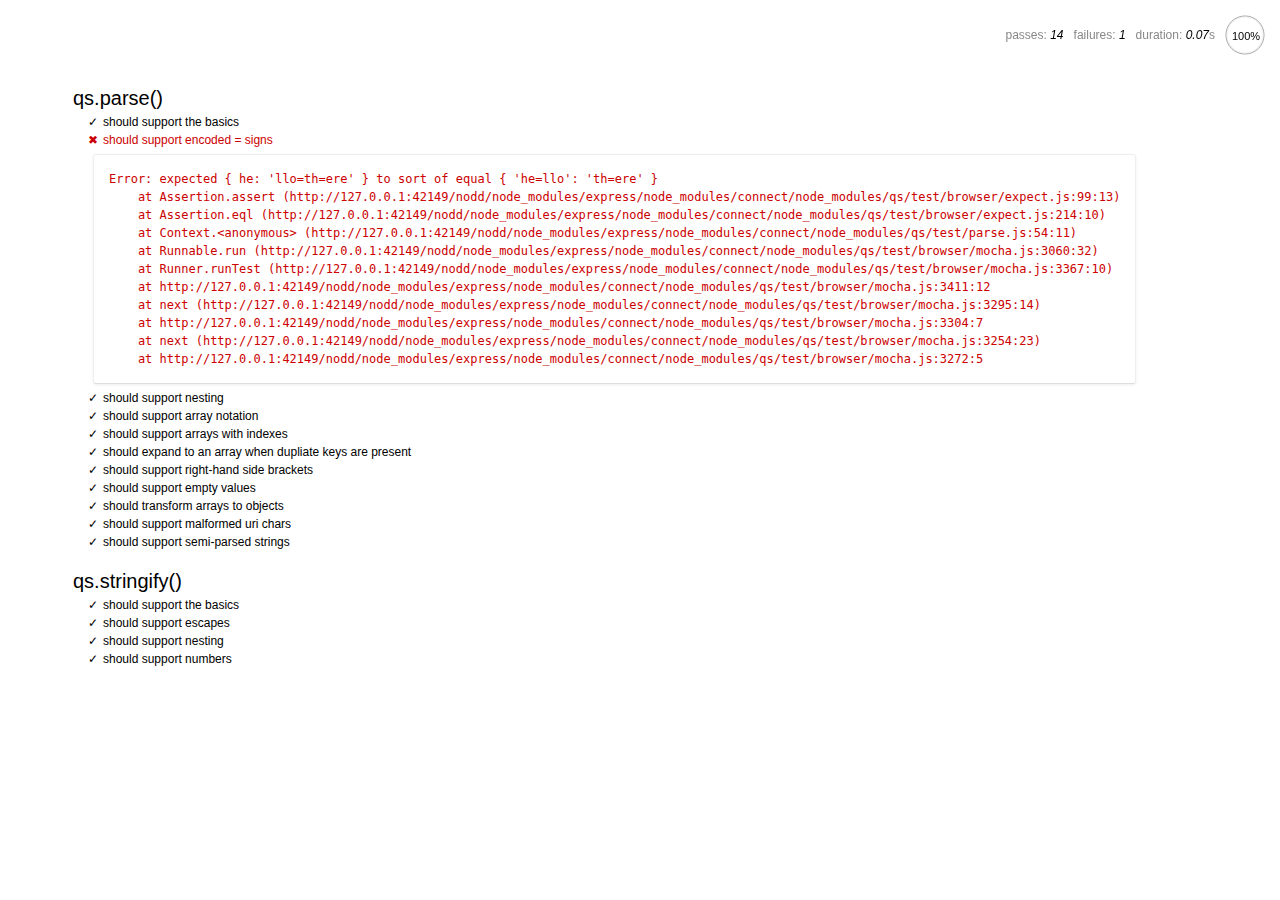
<file: nodd/node_modules/express/node_modules/connect/node_modules/qs/test/browser/index.html>
<html>
  <head>
    <title>Mocha</title>
    <meta http-equiv="Content-Type" content="text/html; charset=UTF-8">
    <link rel="stylesheet" href="mocha.css" />
    <script src="jquery.js" type="text/javascript"></script>
    <script src="expect.js"></script>
    <script src="mocha.js"></script>
    <script>mocha.setup('bdd')</script>
    <script src="qs.js"></script>
    <script src="../parse.js"></script>
    <script src="../stringify.js"></script>
    <script>onload = mocha.run;</script>
  </head>
  <body>
    <div id="mocha"></div>
  </body>
</html>
</file>
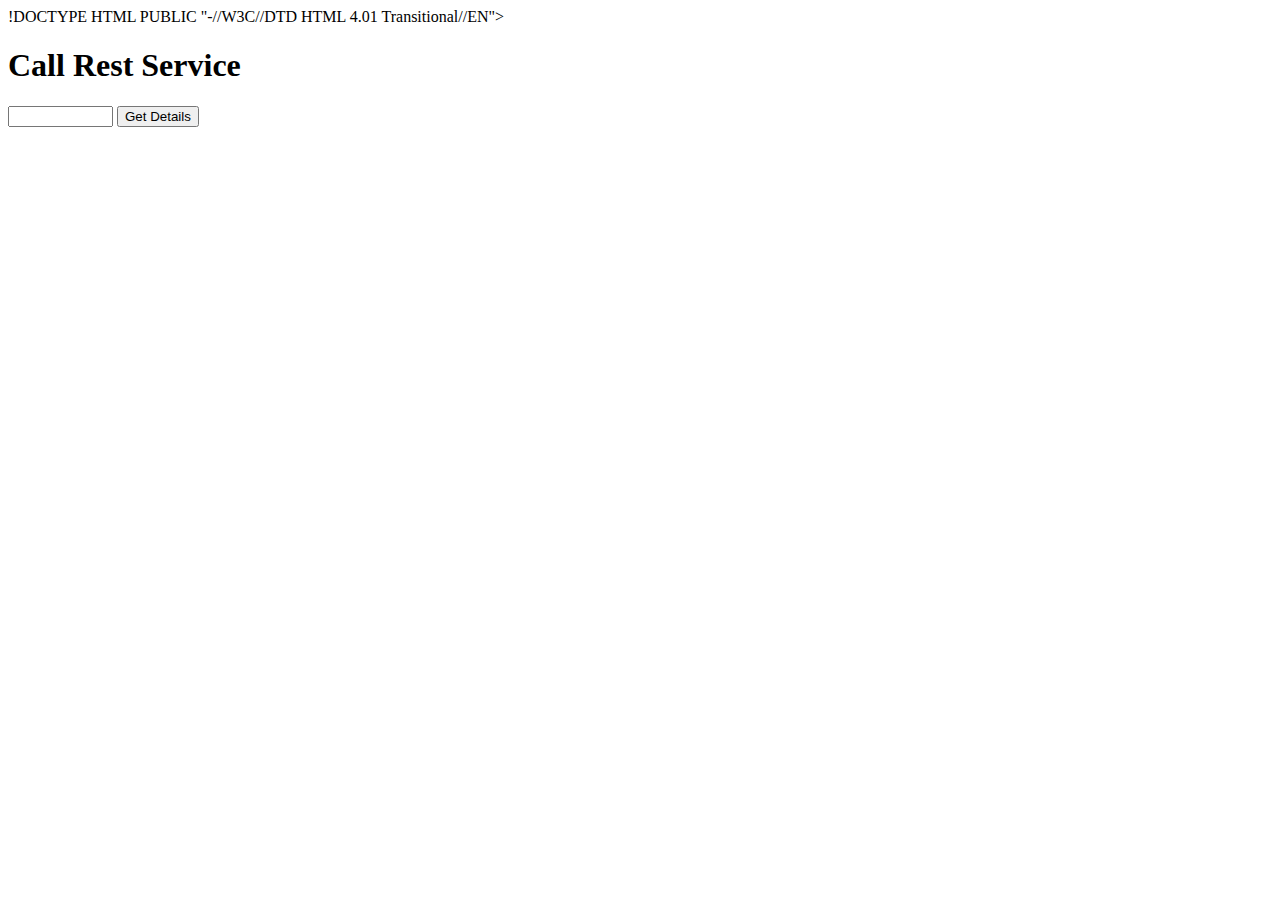
<file: rest-doct.html>
!DOCTYPE HTML PUBLIC "-//W3C//DTD HTML 4.01 Transitional//EN">
<html>
  <head>
    <title>Rest call</title>
    <meta http-equiv="Content-Type" content="text/html; charset=UTF-8">
    <script language="javascript">
    var xmlhttp;
    function init() {
       // put more code here in case you are concerned about browsers that do not provide XMLHttpRequest object directly
       xmlhttp = new XMLHttpRequest();
    }
    function getdetails() {
        var empno = document.getElementById("empno");
        var url = "https://api.doctoralia.com/v1/fr/searchNearBy?lat=48.853581&lng=2.348915&specialityId=1071&apiKey=89dbbd84";
        xmlhttp.open('GET',url,true);
        xmlhttp.send(null);
        xmlhttp.onreadystatechange = function() {

               var empname =  document.getElementById("empname");
               var age =  document.getElementById("age");
               if (xmlhttp.readyState == 4) {
                  if ( xmlhttp.status == 200) {
                       var det = eval( "(" +  xmlhttp.responseText + ")");
                       if (det.age > 0 ) {
                          empname.value = det.name;
                          age.value = det.age;
                       }
                       else {
                           empname.value = "";
                           age.value ="";
                           alert("Invalid Employee ID");
                       }
                 }
                 else
                       alert("Error ->" + xmlhttp.responseText);
              }
        };
    }
  </script>
  </head>
  <body  onload="init()">
   <h1>Call Rest Service </h1>
   <p>
      
      <input type="text" id="empno" size="10"/>  <input type="button" value="Get Details" onclick="getdetails()"/>
   </p>
  
  </body>
</html>
</file>
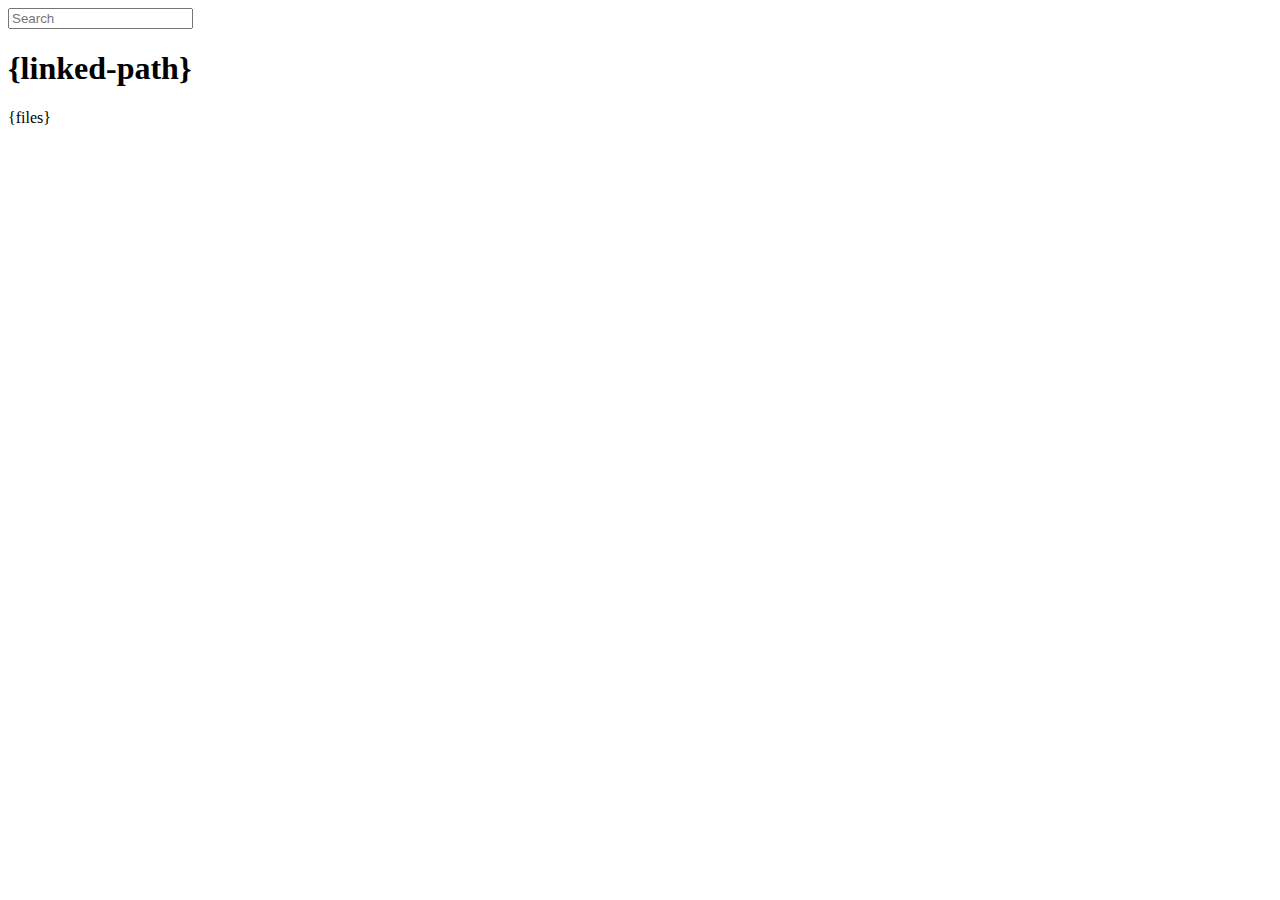
<file: nodd/node_modules/express/node_modules/connect/lib/public/directory.html>
<!DOCTYPE html>
<html>
  <head>
    <meta charset='utf-8'> 
    <title>listing directory {directory}</title>
    <style>{style}</style>
    <script>
      function $(id){
        var el = 'string' == typeof id
          ? document.getElementById(id)
          : id;

        el.on = function(event, fn){
          if ('content loaded' == event) {
            event = window.attachEvent ? "load" : "DOMContentLoaded";
          }
          el.addEventListener
            ? el.addEventListener(event, fn, false)
            : el.attachEvent("on" + event, fn);
        };

        el.all = function(selector){
          return $(el.querySelectorAll(selector));
        };

        el.each = function(fn){
          for (var i = 0, len = el.length; i < len; ++i) {
            fn($(el[i]), i);
          }
        };

        el.getClasses = function(){
          return this.getAttribute('class').split(/\s+/);
        };

        el.addClass = function(name){
          var classes = this.getAttribute('class');
          el.setAttribute('class', classes
            ? classes + ' ' + name
            : name);
        };

        el.removeClass = function(name){
          var classes = this.getClasses().filter(function(curr){
            return curr != name;
          });
          this.setAttribute('class', classes);
        };

        return el;
      }

      function search() {
        var str = $('search').value
          , links = $('files').all('a');

        links.each(function(link){
          var text = link.textContent;

          if ('..' == text) return;
          if (str.length && ~text.indexOf(str)) {
            link.addClass('highlight');
          } else {
            link.removeClass('highlight');
          }
        });
      }

      $(window).on('content loaded', function(){
        $('search').on('keyup', search);
      });
    </script>
  </head>
  <body class="directory">
    <input id="search" type="text" placeholder="Search" autocomplete="off" />
    <div id="wrapper">
      <h1>{linked-path}</h1>
      {files}
    </div>
  </body>
</html>
</file>
<file: nodd/node_modules/express/node_modules/connect/node_modules/qs/test/browser/mocha.css>
body {
  font: 20px/1.5 "Helvetica Neue", Helvetica, Arial, sans-serif;
  padding: 60px 50px;
}

#mocha h1, h2 {
  margin: 0;
}

#mocha h1 {
  margin-top: 15px;
  font-size: 1em;
  font-weight: 200;
}

#mocha .suite .suite h1 {
  margin-top: 0;
  font-size: .8em;
}

#mocha h2 {
  font-size: 12px;
  font-weight: normal;
  cursor: pointer;
}

#mocha .suite {
  margin-left: 15px;
}

#mocha .test {
  margin-left: 15px;
}

#mocha .test:hover h2::after {
  position: relative;
  top: 0;
  right: -10px;
  content: '(view source)';
  font-size: 12px;
  font-family: arial;
  color: #888;
}

#mocha .test.pending:hover h2::after {
  content: '(pending)';
  font-family: arial;
}

#mocha .test.pass.medium .duration {
  background: #C09853;
}

#mocha .test.pass.slow .duration {
  background: #B94A48;
}

#mocha .test.pass::before {
  content: '✓';
  font-size: 12px;
  display: block;
  float: left;
  margin-right: 5px;
}

#mocha .test.pass .duration {
  font-size: 9px;
  margin-left: 5px;
  padding: 2px 5px;
  color: white;
  -webkit-box-shadow: inset 0 1px 1px rgba(0,0,0,.2);
  -moz-box-shadow: inset 0 1px 1px rgba(0,0,0,.2);
  box-shadow: inset 0 1px 1px rgba(0,0,0,.2);
  -webkit-border-radius: 5px;
  -moz-border-radius: 5px;
  -ms-border-radius: 5px;
  -o-border-radius: 5px;
  border-radius: 5px;
}

#mocha .test.pass.fast .duration {
  display: none;
}

#mocha .test.pending {
  color: #0b97c4;
}

#mocha .test.pending::before {
  content: '◦';
  color: #0b97c4;
}

#mocha .test.fail {
  color: #c00;
}

#mocha .test.fail pre {
  color: black;
}

#mocha .test.fail::before {
  content: '✖';
  font-size: 12px;
  display: block;
  float: left;
  margin-right: 5px;
  color: #c00;
}

#mocha .test pre.error {
  color: #c00;
}

#mocha .test pre {
  display: inline-block;
  font: 12px/1.5 monaco, monospace;
  margin: 5px;
  padding: 15px;
  border: 1px solid #eee;
  border-bottom-color: #ddd;
  -webkit-border-radius: 3px;
  -webkit-box-shadow: 0 1px 3px #eee;
}

#error {
  color: #c00;
  font-size: 1.5  em;
  font-weight: 100;
  letter-spacing: 1px;
}

#stats {
  position: fixed;
  top: 15px;
  right: 10px;
  font-size: 12px;
  margin: 0;
  color: #888;
}

#stats .progress {
  float: right;
  padding-top: 0;
}

#stats em {
  color: black;
}

#stats li {
  display: inline-block;
  margin: 0 5px;
  list-style: none;
  padding-top: 11px;
}

code .comment { color: #ddd }
code .init { color: #2F6FAD }
code .string { color: #5890AD }
code .keyword { color: #8A6343 }
code .number { color: #2F6FAD }
</file>
